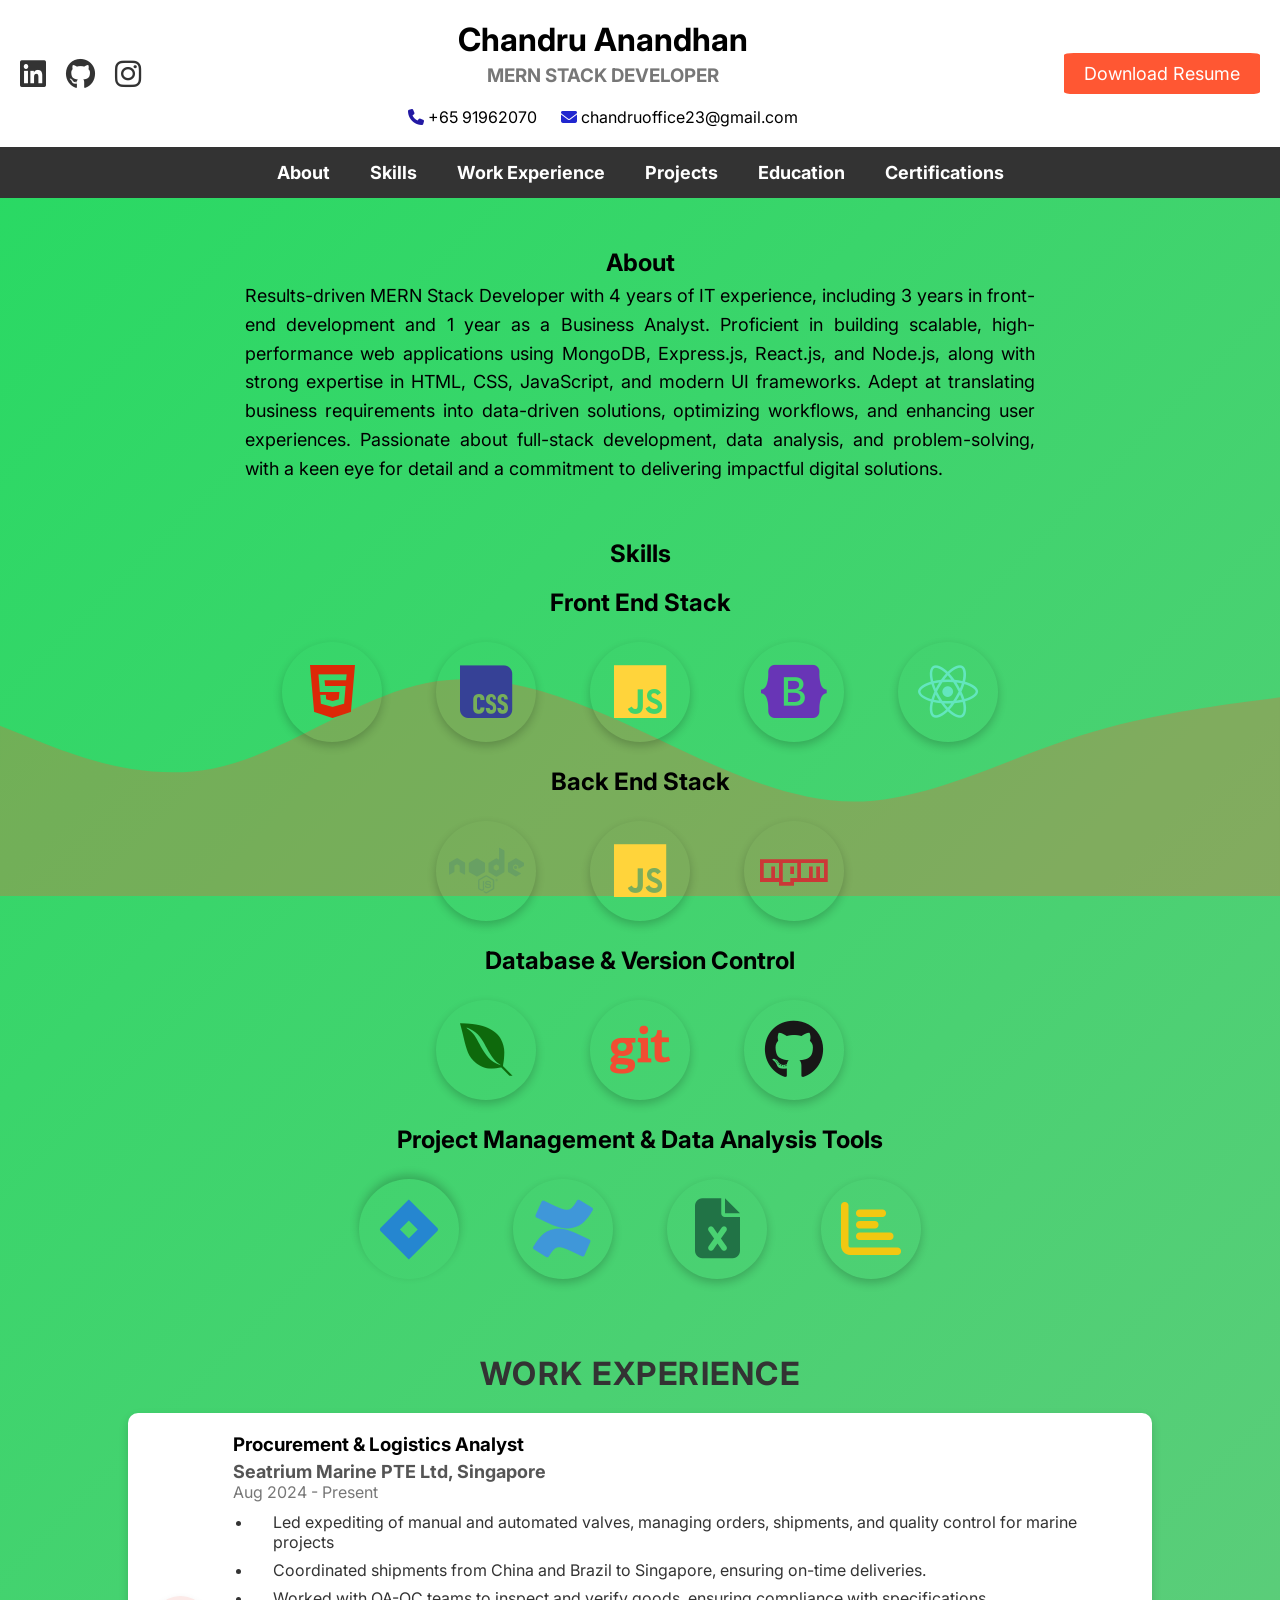
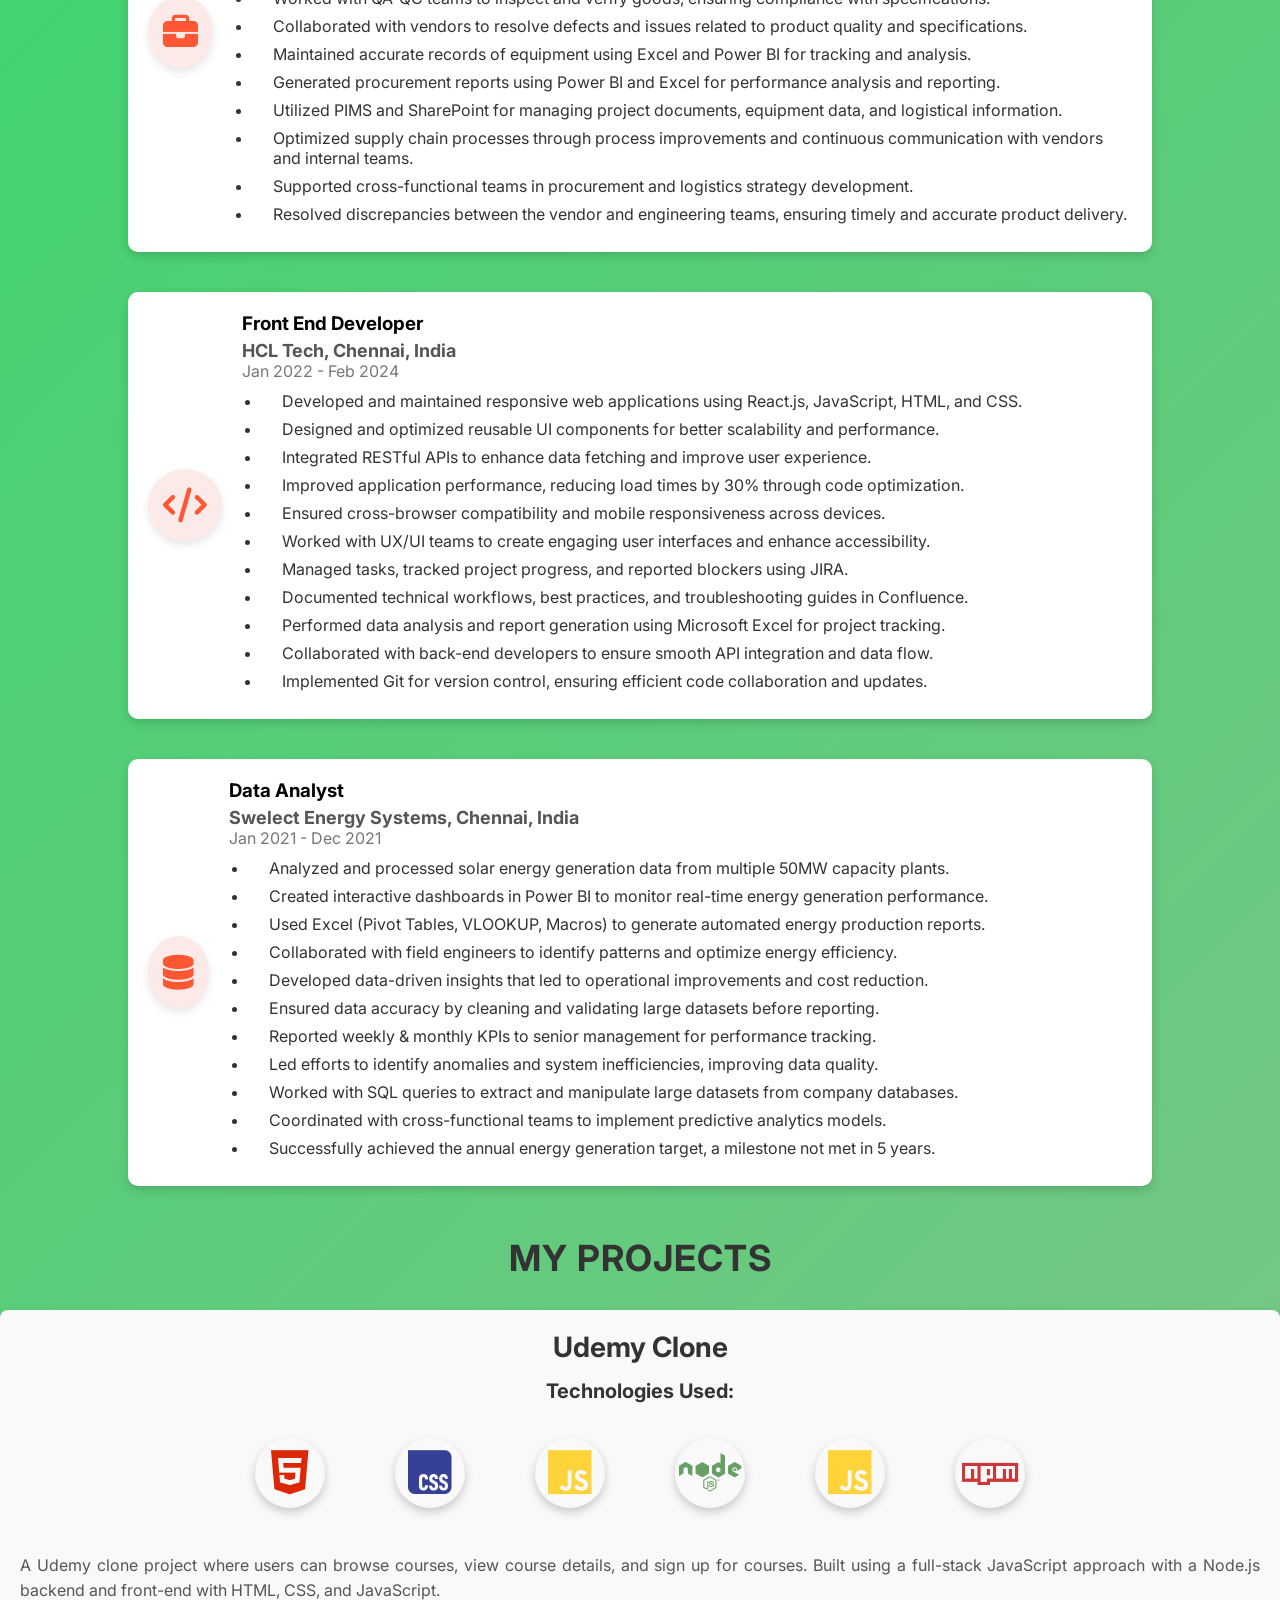
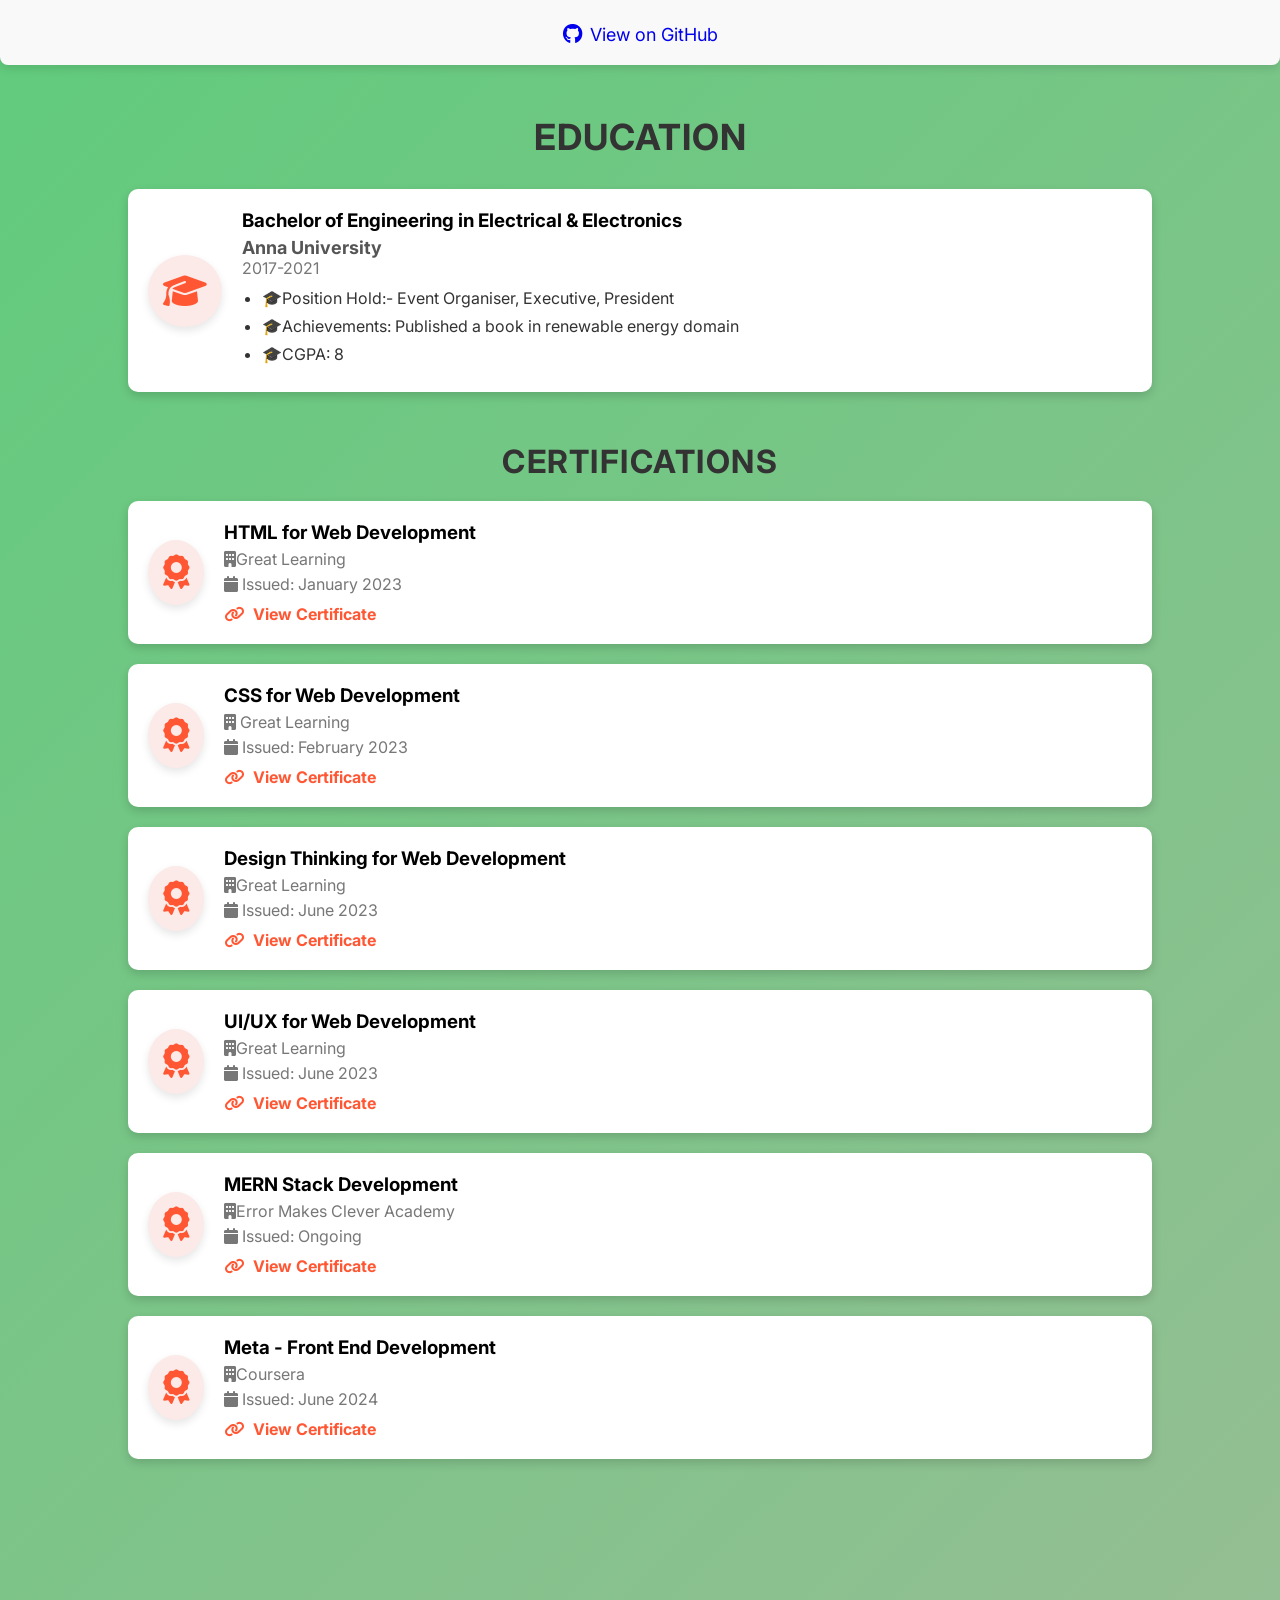
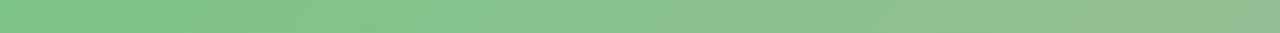
<file: index.html>
<!DOCTYPE html>
<html lang="en">

<head>
    <meta charset="UTF-8">
    <meta name="viewport" content="width=device-width, initial-scale=1.0">
    <title>Chandru's Portfolio</title>
    <link rel="stylesheet" href="style.css">
    <!--Font Awesome CDN link-->
    <link rel="stylesheet" href="https://cdnjs.cloudflare.com/ajax/libs/font-awesome/6.7.2/css/all.min.css"
        integrity="sha512-Evv84Mr4kqVGRNSgIGL/F/aIDqQb7xQ2vcrdIwxfjThSH8CSR7PBEakCr51Ck+w+/U6swU2Im1vVX0SVk9ABhg=="
        crossorigin="anonymous" referrerpolicy="no-referrer" />
    <!--Fonts-->
    <link rel="preconnect" href="https://fonts.googleapis.com">
    <link rel="preconnect" href="https://fonts.gstatic.com" crossorigin>
    <link
        href="https://fonts.googleapis.com/css2?family=Gabarito:wght@400..900&family=Inter:ital,opsz,wght@0,14..32,100..900;1,14..32,100..900&display=swap"
        rel="stylesheet">
</head>

<body>
    <!-- Heading Section -->
    <div class="header" id="header">
        <!-- Left Side: Social Media Links and Contact Info -->
        <div class="left-section">
            <!-- Social Media Links -->
            <div class="social-media-links">
                <a href="https://www.linkedin.com/in/chandruanand/" target="_blank"><i
                        class="fa-brands fa-linkedin"></i></a>
                <a href="https://github.com/Chandru-Anand" target="_blank"><i class="fa-brands fa-github"></i></a>
                <a href="https://www.instagram.com/chandru_anand?igsh=MTlsOHJ5b2VhZGlobA==" target="_blank"><i
                        class="fa-brands fa-instagram"></i></i></a>
            </div>
        </div>

        <!-- Centered Name -->
        <div class="heading">
            <h1>Chandru Anandhan</h1>
            <h3>MERN STACK DEVELOPER</h3><br>
            <!-- Contact Info -->
            <p><i class="fa-solid fa-phone fa-l" style="color: #2319a3;"></i> +65 91962070</p>
            <p>
                <a href="mailto:chandruoffice23@gmail.com" style="text-decoration: none; color: black;">
                    <i class="fa-solid fa-envelope fa-l" style="color: #2026cf;"></i> chandruoffice23@gmail.com
                </a>
            </p>

        </div>

        <!-- Right Side: Download Button -->
        <div class="download-button">
            <button onclick="window.location.href='path-to-your-resume.pdf'">Download Resume</button>
        </div>
    </div>




    <div class="navbar" id="navbar">
        <a href="#about">
            <p>About</p>
        </a>
        <a href="#skills">
            <p>Skills</p>
        </a>
        <a href="#work-experience">
            <p>Work Experience</p>
        </a>
        <a href="#projects">
            <p>Projects</p>
        </a>
        <a href="#education">
            <p>Education</p>
        </a>
        <a href="#certifications">
            <p>Certifications</p>
        </a>
    </div>

    <div class="about" id="about">
        <h2>About</h2>
        <p>Results-driven MERN Stack Developer with 4 years of IT experience, including 3 years in front-end development
            and 1 year as a Business Analyst. Proficient in building scalable, high-performance web applications using
            MongoDB, Express.js, React.js, and Node.js, along with strong expertise in HTML, CSS, JavaScript, and modern
            UI frameworks. Adept at translating business requirements into data-driven solutions, optimizing workflows,
            and enhancing user experiences. Passionate about full-stack development, data analysis, and problem-solving,
            with a keen eye for detail and a commitment to delivering impactful digital solutions.</p>

    </div>
    <div class="skills" id="skills">
        <h2>Skills</h2>
        <br>
        <div class="front">
            <h2>Front End Stack</h2>
            <i class="fa-brands fa-html5 fa-2xl" style="color: #dd2808;"></i>
            <i class="fa-brands fa-css fa-2xl" style="color: #364196;"></i>
            <i class="fa-brands fa-js fa-2xl" style="color: #FFD43B;"></i>
            <i class="fa-brands fa-bootstrap fa-2xl" style="color: #6835b6;"></i>
            <i class="fa-brands fa-react fa-2xl" style="color: #63E6BE;"></i>
        </div>
        <div class="back">
            <h2>Back End Stack</h2>
            <i class="fa-brands fa-node fa-2xl" style="color: #68A063;"></i>
            <i class="fa-brands fa-js fa-2xl" style="color: #FFD43B;"></i>
            <i class="fa-brands fa-npm fa-2xl" style="color: #CB3837;"></i>
        </div>

        <div class="db">
            <h2>Database & Version Control</h2>
            <!--Database Icons -->
            <i class="fa-brands fa-envira fa-2xl" style="color: #0e690c;"></i>

            <!-- Version Control Icons -->
            <i class="fa-brands fa-git fa-2xl" style="color: #F14E32;"></i> <!-- Git -->
            <i class="fa-brands fa-github fa-2xl" style="color: #181717;"></i> <!-- GitHub -->
        </div>
        <!-- Project Management Tools Section -->
        <div class="tools">
            <h2>Project Management & Data Analysis Tools</h2>
            <!-- JIRA Icon -->
            <i class="fa-brands fa-jira fa-flip-both fa-2xl" style="color: #2586d0;"></i> <!-- JIRA -->
            <!-- Confluence Icon -->
            <i class="fa-brands fa-confluence fa-2xl" style="color: #3f97d9;"></i> <!-- Confluence -->
            <i class="fa-solid fa-file-excel fa-2xl" style="color: #217346;"></i> <!-- Excel -->
            <i class="fa-solid fa-chart-bar fa-2xl" style="color: #F2C811;"></i> <!-- Power BI -->
        </div>
    </div>


    <!--Work Experience Section-->
    <div class="work-experience" id="work-experience">
        <h2>Work Experience</h2>

        <div class="timeline">
            <div class="job">
                <div class="icon"><i class="fa-solid fa-briefcase"></i></div>
                <div class="content">
                    <h3>Procurement & Logistics Analyst</h3>
                    <p class="company">Seatrium Marine PTE Ltd, Singapore</p>
                    <p class="duration">Aug 2024 - Present</p>
                    <ul class="responsibilities">
                        <li>Led expediting of manual and automated valves, managing orders, shipments, and quality
                            control for marine projects</li>
                        <li>Coordinated shipments from China and Brazil to Singapore, ensuring on-time deliveries.</li>
                        <li>Worked with QA-QC teams to inspect and verify goods, ensuring compliance with
                            specifications.</li>
                        <li>Collaborated with vendors to resolve defects and issues related to product quality and
                            specifications.</li>
                        <li>Maintained accurate records of equipment using Excel and Power BI for tracking and analysis.
                        </li>
                        <li>Generated procurement reports using Power BI and Excel for performance analysis and
                            reporting.</li>
                        <li>Utilized PIMS and SharePoint for managing project documents, equipment data, and logistical
                            information.</li>
                        <li>Optimized supply chain processes through process improvements and continuous communication
                            with vendors and internal teams.</li>
                        <li>Supported cross-functional teams in procurement and logistics strategy development.</li>
                        <li>Resolved discrepancies between the vendor and engineering teams, ensuring timely and
                            accurate product delivery.</li>
                    </ul>
                </div>
            </div>

            <div class="job">
                <div class="icon"><i class="fa-solid fa-code"></i></div>
                <div class="content">
                    <h3>Front End Developer</h3>
                    <p class="company">HCL Tech, Chennai, India</p>
                    <p class="duration">Jan 2022 - Feb 2024</p>
                    <ul class="responsibilities">
                        <li>Developed and maintained responsive web applications using React.js, JavaScript, HTML,
                            and CSS.</li>
                        <li>Designed and optimized reusable UI components for better scalability and performance.
                        </li>
                        <li>Integrated RESTful APIs to enhance data fetching and improve user experience.</li>
                        <li>Improved application performance, reducing load times by 30% through code optimization.
                        </li>
                        <li>Ensured cross-browser compatibility and mobile responsiveness across devices.</li>
                        <li>Worked with UX/UI teams to create engaging user interfaces and enhance accessibility.
                        </li>
                        <li>Managed tasks, tracked project progress, and reported blockers using JIRA.</li>
                        <li>Documented technical workflows, best practices, and troubleshooting guides in
                            Confluence.</li>
                        <li>Performed data analysis and report generation using Microsoft Excel for project
                            tracking.</li>
                        <li>Collaborated with back-end developers to ensure smooth API integration and data flow.
                        </li>
                        <li>Implemented Git for version control, ensuring efficient code collaboration and updates.
                        </li>
                    </ul>
                </div>
            </div>

            <div class="job">
                <div class="icon"><i class="fa-solid fa-database"></i></div>
                <div class="content">
                    <h3>Data Analyst</h3>
                    <p class="company">Swelect Energy Systems, Chennai, India</p>
                    <p class="duration">Jan 2021 - Dec 2021</p>
                    <ul class="responsibilities">
                        <li>Analyzed and processed solar energy generation data from multiple 50MW capacity plants.</li>
                        <li>Created interactive dashboards in Power BI to monitor real-time energy generation
                            performance.</li>
                        <li>Used Excel (Pivot Tables, VLOOKUP, Macros) to generate automated energy production reports.
                        </li>
                        <li>Collaborated with field engineers to identify patterns and optimize energy efficiency.</li>
                        <li>Developed data-driven insights that led to operational improvements and cost reduction.</li>
                        <li>Ensured data accuracy by cleaning and validating large datasets before reporting.</li>
                        <li>Reported weekly & monthly KPIs to senior management for performance tracking.</li>
                        <li>Led efforts to identify anomalies and system inefficiencies, improving data quality.</li>
                        <li>Worked with SQL queries to extract and manipulate large datasets from company databases.
                        </li>
                        <li>Coordinated with cross-functional teams to implement predictive analytics models.</li>
                        <li>Successfully achieved the annual energy generation target, a milestone not met in 5 years.
                        </li>
                    </ul>
                </div>
            </div>
        </div>
    </div>
    <!-- Projects Section -->
    <section class="projects" id="projects">
        <h2>My Projects</h2>

        <div class="project">
            <div class="project-title">
                <h3>Udemy Clone</h3>
                <div class="technologies">
                    <strong>Technologies Used:</strong>
                    <div class="tech-icons">
                        <i class="fa-brands fa-html5 fa-2xl" style="color: #dd2808;"></i>
                        <i class="fa-brands fa-css fa-2xl" style="color: #364196;"></i>
                        <i class="fa-brands fa-js fa-2xl" style="color: #FFD43B;"></i>
                        <i class="fa-brands fa-node fa-2xl" style="color: #68A063;"></i>
                        <i class="fa-brands fa-js fa-2xl" style="color: #FFD43B;"></i>
                        <i class="fa-brands fa-npm fa-2xl" style="color: #CB3837;"></i>
                    </div>
                </div>
            </div>
            <p class="project-description">
                A Udemy clone project where users can browse courses, view course details, and sign up for courses.
                Built using a full-stack JavaScript approach with a Node.js backend and front-end with HTML, CSS, and
                JavaScript.
            </p>
            <a href="https://chandru-anand.github.io/Udemy-Clone-Project/" class="github-link" target="_blank">
                <i class="fab fa-github"></i> View on GitHub
            </a>
        </div>
          <!-- Add more projects here -->

        <section id="education" class="education-section">
            <h2>Education</h2>
            <div class="timeline">
        
                <!-- Degree 1 -->
                <div class="edu-item">
                    <div class="icon"><i class="fa-solid fa-graduation-cap"></i></div>
                    <div class="content">
                        <h3>Bachelor of Engineering in Electrical & Electronics</h3>
                        <p class="institution">Anna University</p>
                        <p class="duration">2017-2021</p>
                        <ul class="highlights">
                            <li>Position Hold:- Event Organiser, Executive, President </li>
                            <li>Achievements: Published a book in renewable energy domain</li>
                            <li>CGPA: 8</li>
                        </ul>
                    </div>
                </div>
        
            </div>
        </section>
        

      
    </section>
    <section id="certifications" class="certifications">
        <h2>Certifications</h2>
        <div class="timeline">
            <div class="certification">
                <i class="fa-solid fa-award icon"></i>
                <div class="content">
                    <h3>HTML for Web Development</h3>
                    <p class="issuer"><i class="fa-solid fa-building"></i>Great Learning</p>
                    <p class="date"><i class="fa-solid fa-calendar"></i> Issued: January 2023</p>
                    <a href="images/HTML Certificate.jpg" target="_blank" class="certificate-link">
                        <i class="fa-solid fa-link"></i> View Certificate </a>
                </div>
            </div>

            <div class="certification">
                <i class="fa-solid fa-award icon"></i>
                <div class="content">
                    <h3>CSS for Web Development</h3>
                    <p class="issuer"><i class="fa-solid fa-building"></i> Great Learning</p>
                    <p class="date"><i class="fa-solid fa-calendar"></i> Issued: February 2023</p>
                    <a href="images/CSS Certificate.jpg" target="_blank" class="certificate-link">
                        <i class="fa-solid fa-link"></i> View Certificate
                    </a>
                </div>
            </div>
            <div class="certification">
                <i class="fa-solid fa-award icon"></i>
                <div class="content">
                    <h3>Design Thinking for Web Development</h3>
                    <p class="issuer"><i class="fa-solid fa-building"></i>Great Learning</p>
                    <p class="date"><i class="fa-solid fa-calendar"></i> Issued: June 2023</p>
                    <a href="images/Design Thinking.jpg" target="_blank" class="certificate-link">
                        <i class="fa-solid fa-link"></i> View Certificate </a>
                </div>
            </div>
            <div class="certification">
                <i class="fa-solid fa-award icon"></i>
                <div class="content">
                    <h3>UI/UX for Web Development</h3>
                    <p class="issuer"><i class="fa-solid fa-building"></i>Great Learning</p>
                    <p class="date"><i class="fa-solid fa-calendar"></i> Issued: June 2023</p>
                    <a href="images/UI UX.jpg" target="_blank" class="certificate-link">
                        <i class="fa-solid fa-link"></i> View Certificate </a>
                </div>
            </div>
            <div class="certification">
                <i class="fa-solid fa-award icon"></i>
                <div class="content">
                    <h3>MERN Stack Development</h3>
                    <p class="issuer"><i class="fa-solid fa-building"></i>Error Makes Clever Academy</p>
                    <p class="date"><i class="fa-solid fa-calendar"></i> Issued: Ongoing</p>
                    <a href="#" target="_blank" class="certificate-link">
                        <i class="fa-solid fa-link"></i> View Certificate </a>
                </div>
            </div>
            <div class="certification">
                <i class="fa-solid fa-award icon"></i>
                <div class="content">
                    <h3>Meta - Front End Development</h3>
                    <p class="issuer"><i class="fa-solid fa-building"></i>Coursera</p>
                    <p class="date"><i class="fa-solid fa-calendar"></i> Issued: June 2024</p>
                    <a href="images/Meta Certificate.png" target="_blank" class="certificate-link">
                        <i class="fa-solid fa-link"></i> View Certificate </a>
                </div>
            </div>
        </div>
    </section>
    <canvas id="particleCanvas"></canvas>

    <div class="wave-container">
        <svg viewBox="0 0 1440 320">
            <path fill="#ff5733" fill-opacity="0.3"
                d="M0,128L40,144C80,160,160,192,240,176C320,160,400,96,480,80C560,64,640,96,720,133.3C800,171,880,213,960,213.3C1040,213,1120,171,1200,144C1280,117,1360,107,1400,101.3L1440,96L1440,320L0,320Z">
            </path>
        </svg>
    </div>
    <div class="particles">
        <span></span><span></span><span></span><span></span><span></span>
        <span></span><span></span><span></span><span></span><span></span>
    </div>
</body>

</html>
</file>
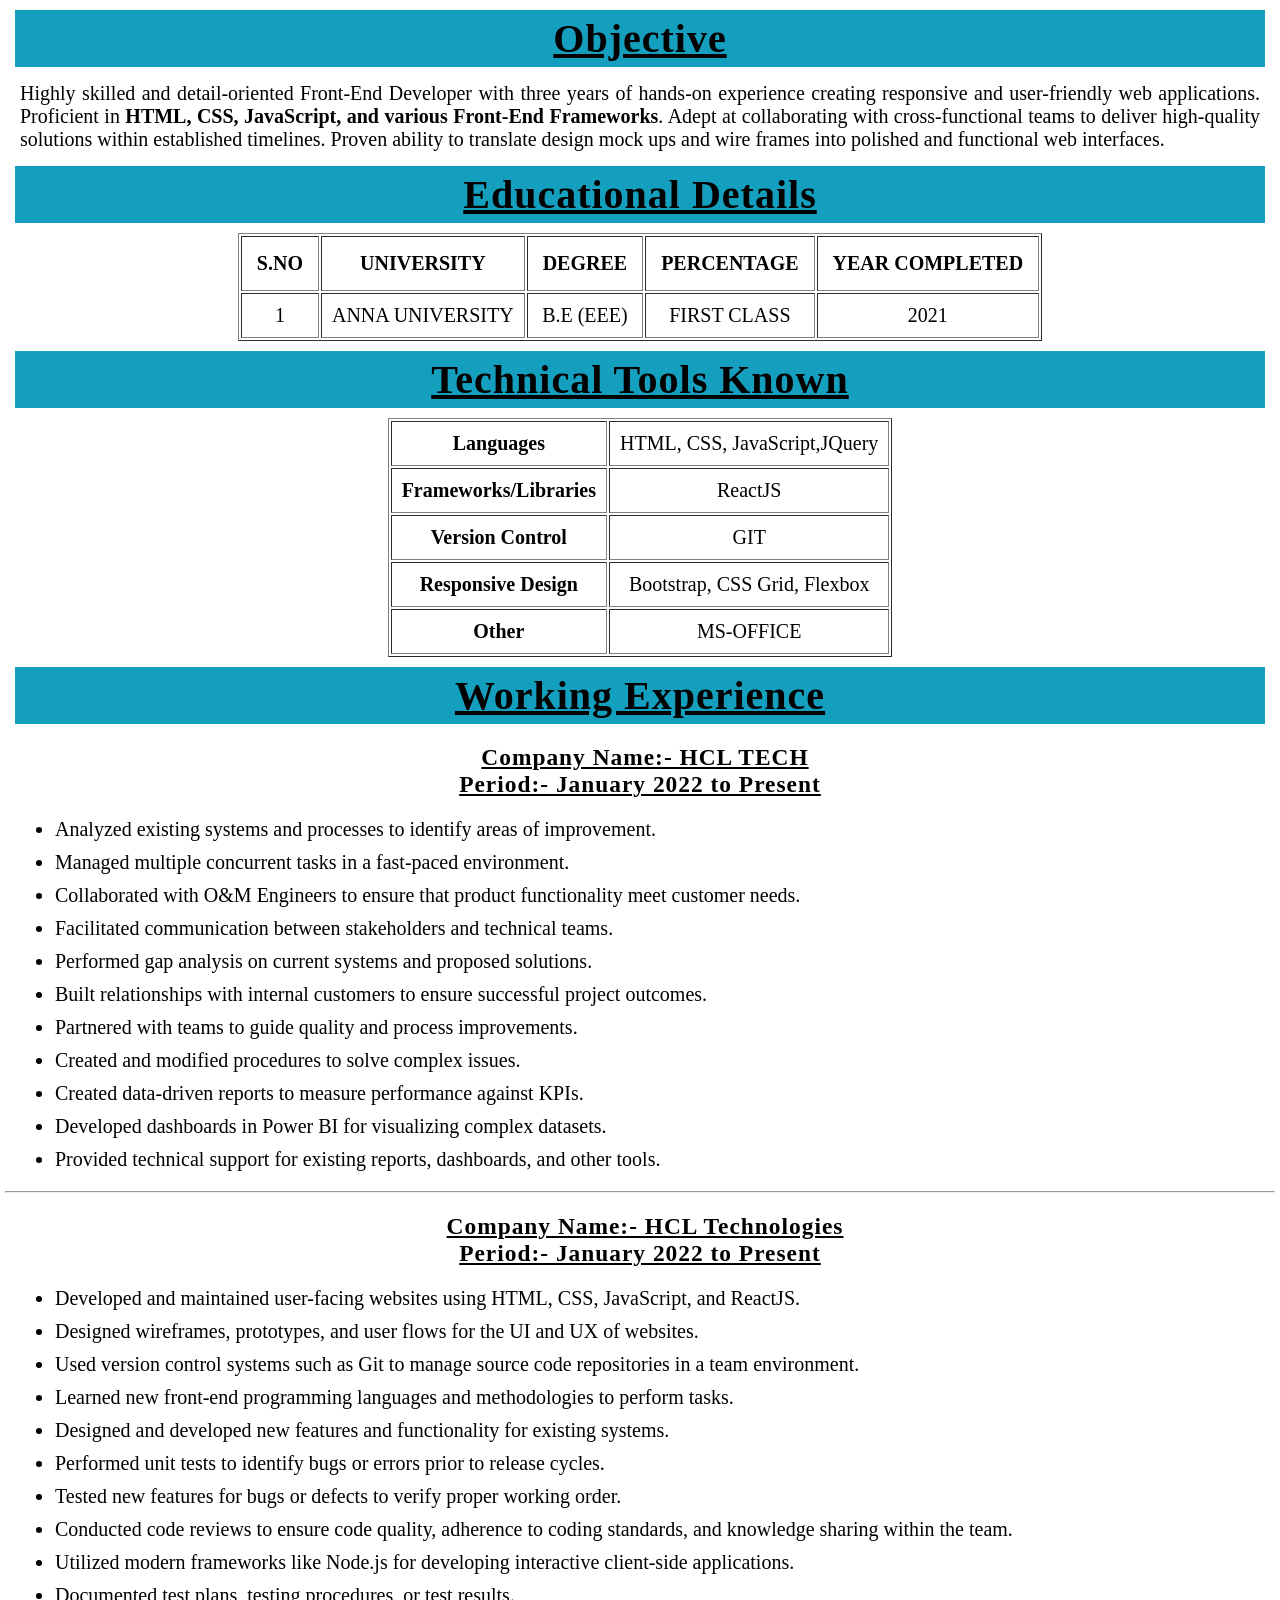
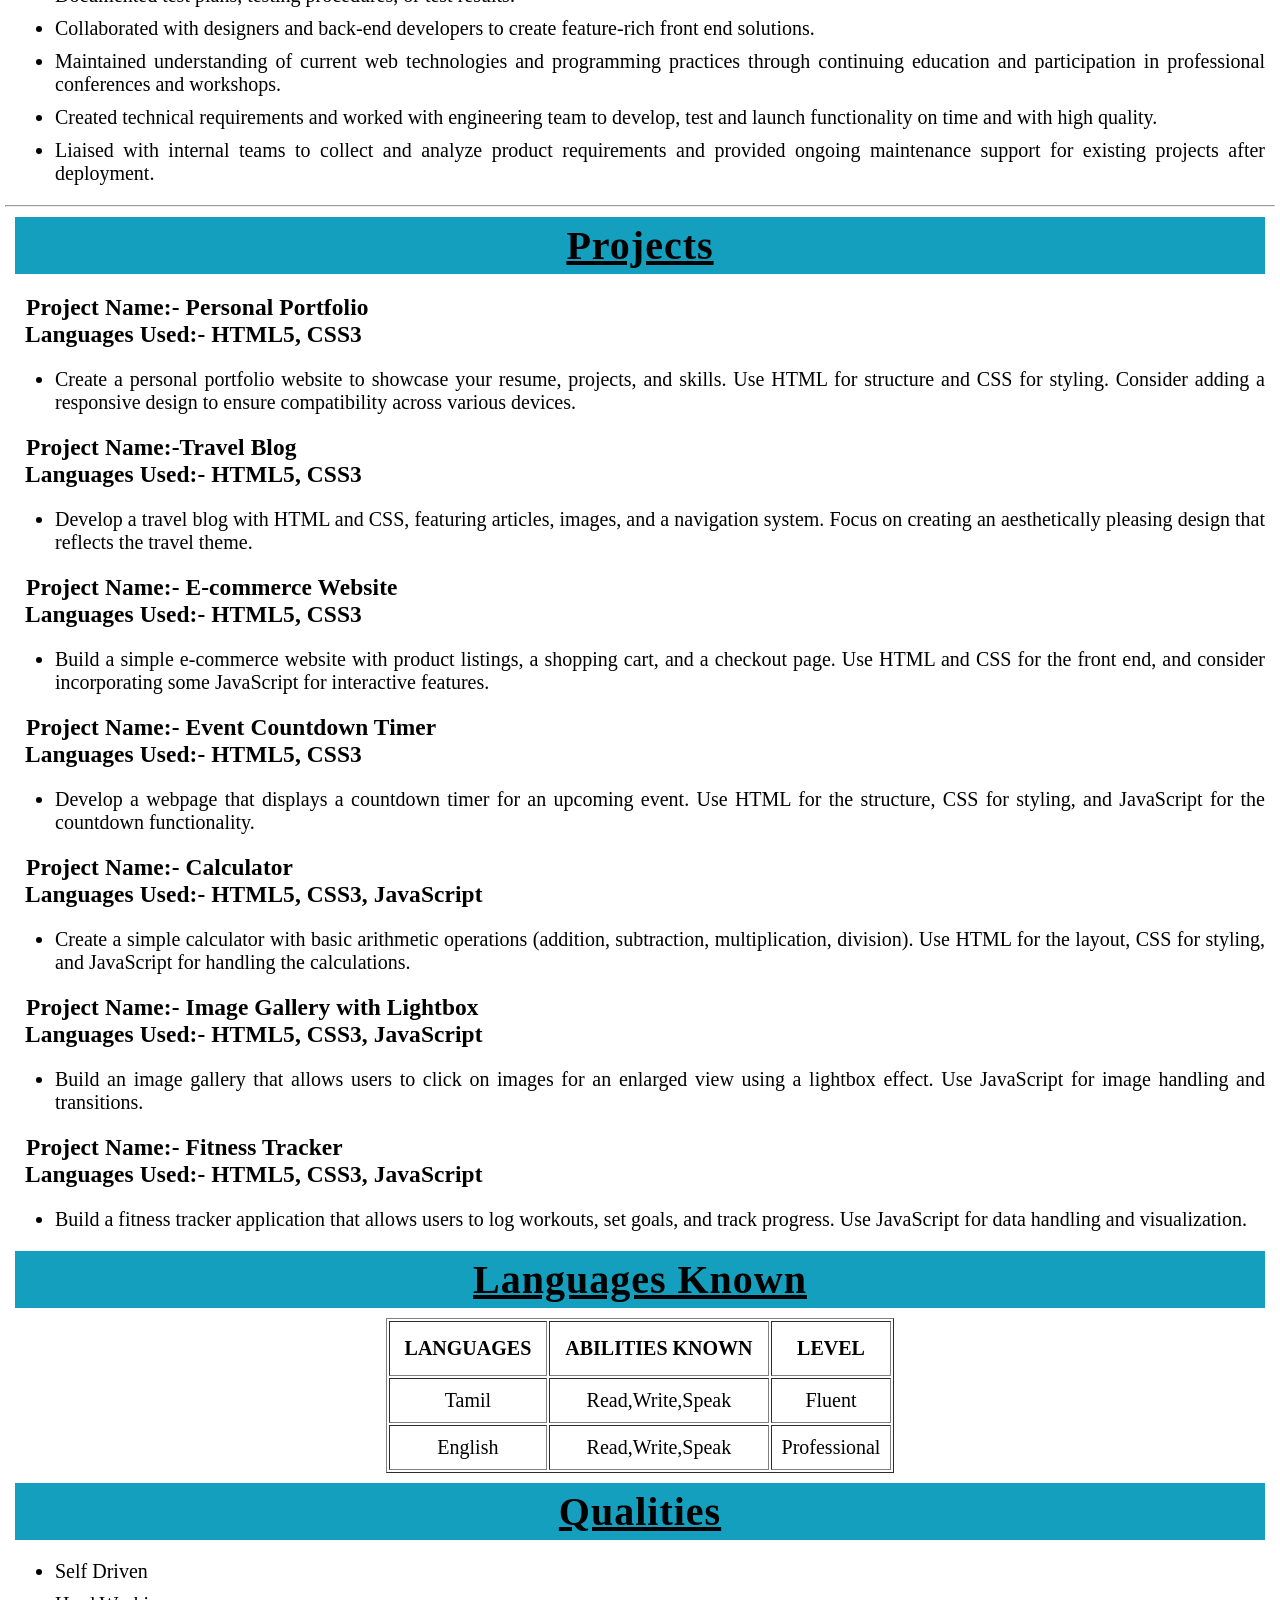
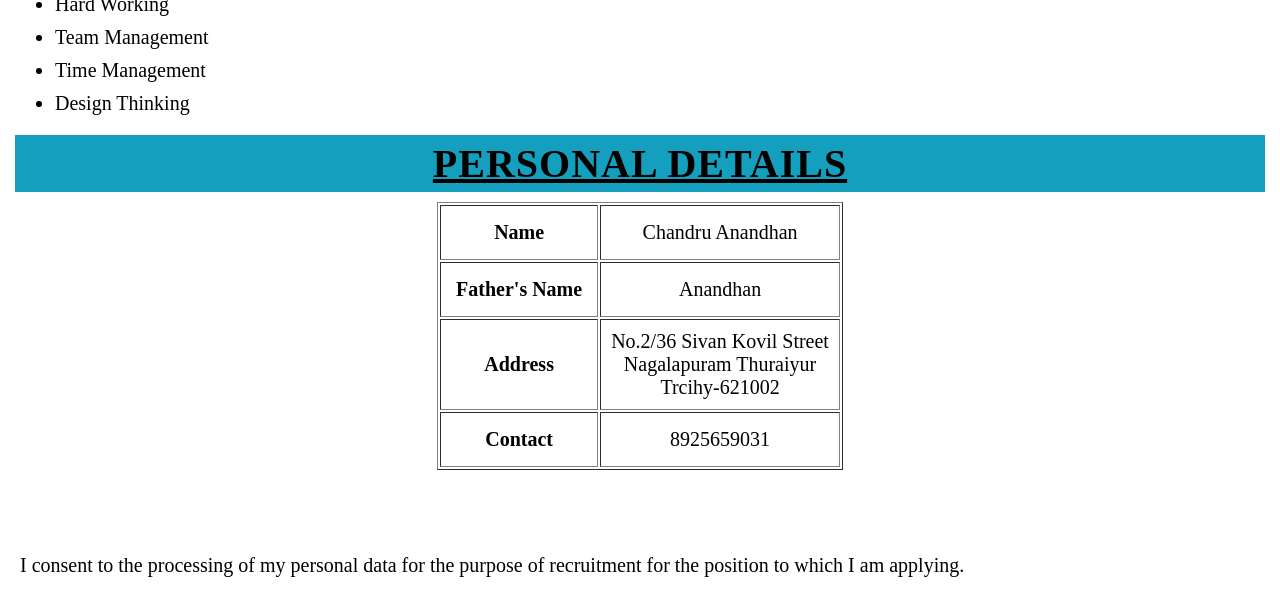
<file: resume.html>
<html>

<head>
  <title>
    Chandru's Portfolio</title>
  <link rel="icon" type="image" size="40" href="bg image.png">
  <style>
  h1{
    background-color: rgb(21, 159, 190);
    text-align: center;
    letter-spacing: 1px;
    margin: 10px;
    padding: 5px;
    text-decoration: underline;
    color: black;
  }
  p{
    text-align:justify;
    margin:15px;
  }
  
  body{
    font-size: 20px;
    margin: 5px;
    text-align: justify;
  }
  
  table{
    margin-left: auto;
    margin-right: auto;
    font-size: 20px;
  }
  
  th{
    text-align: center;
    padding: 15px;
  }
  
  td{
    margin:10px;
    padding:10px;
  text-align: center;
  }
  #work{
    text-align: center;
    letter-spacing: 1px;
    text-indent: 10px;
    text-decoration: underline;
    margin: 20px;
  }

    #project {
    letter-spacing:0.1px;
    text-indent: 1px;
  
    margin: 20px;
  }
  
  ul{
    list-style-type: disc;
  }
  li{
    margin:10px;
  }
</style>
</head>

<body>
  <h1>Objective</h1>
  
  <p>Highly skilled and detail-oriented Front-End Developer with three years of hands-on experience creating responsive and user-friendly web applications. Proficient in <b>HTML, CSS, JavaScript, and various Front-End Frameworks</b>. Adept at collaborating with cross-functional teams to deliver high-quality solutions within established timelines. Proven ability to translate design mock ups and wire frames into polished and functional web interfaces.</p>

  <h1>Educational Details</h1>

  <table border="1">
    <tr>
      <th>S.NO</th>
      <th>UNIVERSITY</th>
      <th>DEGREE</th>
      <th>PERCENTAGE</th>
      <th>YEAR COMPLETED</th>
    </tr>
    <tr>
      <td>1</td>
      <td>ANNA UNIVERSITY</td>
      <td>B.E (EEE)</td>
      <td>FIRST CLASS</td>
      <td>2021</td>
    </tr>

  </table>

  <h1>Technical Tools Known</h1>

  <table border=1>
    <tr>
      <td><b>Languages</b></td>
      <td>HTML, CSS, JavaScript,JQuery</td>
      
    </tr>
    <tr>
      <td><b>Frameworks/Libraries</b></td>
      <td>ReactJS</td>
      
    </tr>
    <tr>
      <td><b>Version Control</b></td>
      <td>GIT</td>
    </tr>

    <tr>
      <td><b>Responsive Design</b></td>
      <td>Bootstrap, CSS Grid, Flexbox</td>
    </tr>
    <tr>
      <td><b>Other</b></td>
      <td>MS-OFFICE</td>
    </tr>
  </table>

  <h1>Working Experience</h1>

  <h3 id="work">Company Name:- HCL TECH <br>Period:- January 2022 to Present</h3>
  <ul>
    <li>Analyzed existing systems and processes to identify areas of improvement.</li>
    <li> Managed multiple concurrent tasks in a fast-paced environment.</li>
    <li>Collaborated with O&M Engineers to ensure that product functionality meet customer needs.</li>
    <li>Facilitated communication between stakeholders and technical teams.</li>
    <li>Performed gap analysis on current systems and proposed solutions.</li>
    <li>Built relationships with internal customers to ensure successful project outcomes.</li>
    <li>Partnered with teams to guide quality and process improvements.</li>
    <li>Created and modified procedures to solve complex issues.</li>
    <li>Created data-driven reports to measure performance against KPIs.</li>
    <li>Developed dashboards in Power BI for visualizing complex datasets.</li>
    <li>Provided technical support for existing reports, dashboards, and other tools.</li>
    </ul>
  <hr>

  <h3 id="work">Company Name:- HCL Technologies<br>Period:- January 2022 to Present</h3>
  <ul>
    <li>Developed and maintained user-facing websites using HTML, CSS, JavaScript, and ReactJS.</li>
    <li>Designed wireframes, prototypes, and user flows for the UI and UX of websites.</li>
    <li>Used version control systems such as Git to manage source code repositories in a team environment.</li>
    <li>Learned new front-end programming languages and methodologies to perform tasks.</li>
    <li>Designed and developed new features and functionality for existing systems.</li>
    <li>Performed unit tests to identify bugs or errors prior to release cycles.</li>
    <li>Tested new features for bugs or defects to verify proper working order.</li>
    <li>Conducted code reviews to ensure code quality, adherence to coding standards, and knowledge sharing within the team.</li>
    <li>Utilized modern frameworks like Node.js for developing interactive client-side applications.</li>
    <li>Documented test plans, testing procedures, or test results.</li>
    <li>Collaborated with designers and back-end developers to create feature-rich front end solutions.</li>
    <li>Maintained understanding of current web technologies and programming practices through continuing education and participation in professional conferences and workshops.</li>
    <li>Created technical requirements and worked with engineering team to develop, test and launch functionality on time and with high quality.</li>
    <li>Liaised with internal teams to collect and analyze product requirements and provided ongoing maintenance support for existing projects after deployment.</li>
  </ul>

  <hr>

  <h1>Projects</h1>

  <h3 id="project">Project Name:- Personal Portfolio<br>Languages Used:- HTML5, CSS3</h3>
  <ul>
  <li>Create a personal portfolio website to showcase your resume, projects, and skills. Use HTML for structure and CSS for styling. Consider adding a responsive design to ensure compatibility across various devices.</li>
  </ul>

  <h3 id="project">Project Name:-Travel Blog<br>Languages Used:- HTML5, CSS3</h3>
  <ul>
  <li>Develop a travel blog with HTML and CSS, featuring articles, images, and a navigation system. Focus on creating an aesthetically pleasing design that reflects the travel theme.</li>
  </ul>

  <h3 id="project">Project Name:- E-commerce Website<br>Languages Used:- HTML5, CSS3</h3>
  <ul>
  <li>Build a simple e-commerce website with product listings, a shopping cart, and a checkout page. Use HTML and CSS for the front end, and consider incorporating some JavaScript for interactive features.</li>
  </ul>

  <h3 id="project">Project Name:- Event Countdown Timer <br>Languages Used:- HTML5, CSS3</h3>
  <ul>
  <li>Develop a webpage that displays a countdown timer for an upcoming event. Use HTML for the structure, CSS for styling, and JavaScript for the countdown functionality.</li>
  </ul>

  <h3 id="project">Project Name:- Calculator <br>Languages Used:- HTML5, CSS3, JavaScript</h3>
  <ul>
  <li>Create a simple calculator with basic arithmetic operations (addition, subtraction, multiplication, division). Use HTML for the layout, CSS for styling, and JavaScript for handling the calculations.</li>
  </ul>
  <h3 id="project">Project Name:- Image Gallery with Lightbox <br>Languages Used:- HTML5, CSS3, JavaScript</h3>
  <ul>
  <li>Build an image gallery that allows users to click on images for an enlarged view using a lightbox effect. Use JavaScript for image handling and transitions.</li>
  </ul>
  <h3 id="project">Project Name:- Fitness Tracker <br>Languages Used:- HTML5, CSS3, JavaScript</h3>
  <ul>
  <li>Build a fitness tracker application that allows users to log workouts, set goals, and track progress. Use JavaScript for data handling and visualization.</li>
  </ul>

  <h1>Languages Known</h1>
  <table border=1>
    <tr>
      <th>LANGUAGES</th>
      <th>ABILITIES KNOWN</th>
      <th>LEVEL</th>
    </tr>
    <tr>
      <td>Tamil</td>
      <td>Read,Write,Speak</td>
      <td>Fluent</td>
    </tr>
    <tr>
      <td>English</td>
      <td>Read,Write,Speak</td>
      <td>Professional</td>
    </tr>
  </table>

  <h1>Qualities</h1>

  <ul>
    <li>Self Driven</li>
    <li>Hard Working</li>
    <li>Team Management</li>
    <li>Time Management</li>
    <li>Design Thinking</li>
  </ul>
  <h1>PERSONAL DETAILS</h1>
  <table border=1>
    <tr>
      <th>Name</th>
      <td>Chandru Anandhan</td>
    </tr>
    <tr>
      <th>Father's Name</th>
      <td>Anandhan</td>
    </tr>
    <tr>
      <th>Address</th>
      <td>No.2/36 Sivan Kovil Street<br>Nagalapuram Thuraiyur<br> Trcihy-621002 </td>
    </tr>
    <tr>
      <th>Contact</th>
      <td>8925659031</td>
    </tr>
  </table>
  <br>
  <br>
  <br>

  <footer>
    <p>I consent to the processing of my personal data for the purpose of recruitment for the position to which I am applying.</p>
  </footer>

</html>
</file>
<file: style.css>
/* Basic Styling */
* {
    margin: 0;
    padding: 0;
    font-family: "Inter", sans-serif;
    scroll-behavior: smooth;
    scroll-padding-top: 100px;
}


.header {
    display: flex;
    justify-content: space-between;
    align-items: center;
    padding: 20px;
    position: sticky;
    top: 0;
    z-index: 1000;
    background-color: #fff;
}

/* Left side social media links */
.social-media-links {
    display: flex;
    gap: 20px;
}

.social-media-links a {
    font-size: 30px;
    color: #333;
    transition: color 0.3s ease;
}

.social-media-links a:hover {
    color: #ff5733;
}

/* Centered name and title */
.heading {
    text-align: center;
    flex: 1;
    /* Ensure it takes up remaining space between left and right */
}

.heading h1 {
    margin-bottom: 5px;
}

.heading h3 {
    color: #777;
}

.heading h1:hover {
    color: #ff5733;
    margin-bottom: 5px;
}

.heading h3:hover {
    color: #ff5733;
}

.heading p {
    display: inline;
    padding: 10px;
    margin-top: 10px;
}


/* Right side download button */
.download-button {
    display: flex;
    justify-content: flex-end;
}

.download-button button {
    background-color: #ff5733;
    color: white;
    border: none;
    border-radius: 5%;
    padding: 10px 20px;
    font-size: 18px;
    cursor: pointer;
    transition: background-color 0.3s ease;
}

.download-button button:hover {
    background-color: #e14b2d;
}


/* Navbar Styling */
.navbar {
    margin-top: 0px;
    display: flex;
    justify-content: center;
    gap: 40px;
    background-color: #333;
    padding: 15px 0;
    top: 60px;
}

.navbar a {
    text-decoration: none;
    color: white;
    font-weight: bold;
    font-size: 18px;
    transition: color 0.3s ease-in-out;
}

.navbar a:hover {
    color: #ff5733;
}

/* About Section Styling */
.about {
    margin-top: 50px;
    text-align: center;
    max-width: 800px;
    /* Adjust to a specific value */
    margin: 50px auto;
}

.about p {
    text-align: justify;
    padding: 5px;
    line-height: 1.6;
    font-size: 18px;
}

/* Skills Section Styling */
.skills {
    margin-top: 50px;
    text-align: center;
    align-items: center;
}

.front i,
.back i,
.db i,
.tools i {
    display: inline-flex;
    align-items: center;
    justify-content: center;
    width: 100px;
    height: 100px;
    border-radius: 50%;
    background-color: transparent;
    box-shadow: 0px 4px 10px rgba(0, 0, 0, 0.2);
    font-size: 60px;
    transition: transform 0.3s ease, color 0.3s ease, box-shadow 0.3s ease, background-color 0.3s ease;
    margin: 25px;
}

.front i:hover,
.back i:hover,
.db i:hover,
.tools i:hover {
    transform: scale(1.3);
    color: #ff5733;
    background-color: rgba(255, 87, 51, 0.3);
    box-shadow: 0px 8px 20px rgba(0, 0, 0, 0.4);
}

/* Work Experience Section Styling */
.work-experience {
    margin-top: 50px;
    text-align: center;
    position: relative;
}

.work-experience h2 {
    font-size: 32px;
    margin-bottom: 20px;
    color: #333;
    text-transform: uppercase;
    letter-spacing: 1.5px;
}


/* Education Section Styling */
.education-section {
    margin-top: 50px;
    text-align: center;
}

.education-section h2 {
    font-size: 32px;
    color: #333;
    text-transform: uppercase;
    margin-bottom: 20px;
}

/* Timeline Layout */
.edu-item {
    display: flex;
    align-items: center;
    position: relative;
    margin-bottom: 40px;
    background: #ffffff;
    border-radius: 10px;
    padding: 20px;
    box-shadow: 0 4px 10px rgba(0, 0, 0, 0.15);
    transition: transform 0.3s ease, box-shadow 0.3s ease;
}

.edu-item:hover {
    transform: scale(1.02);
    box-shadow: 0 6px 15px rgba(0, 0, 0, 0.2);
}

/* Icon Styling */
.icon {
    font-size: 35px;
    margin-right: 20px;
    color: #ff5733;
    background: #fceae8;
    padding: 15px;
    border-radius: 50%;
    box-shadow: 0 4px 8px rgba(0, 0, 0, 0.1);
    transition: background 0.3s ease, transform 0.3s ease;
}

.icon:hover {
    background: #ff5733;
    color: white;
    transform: scale(1.1);
}

/* Content Styling */
.content {
    text-align: left;
    flex: 1;
}

.institution {
    font-size: 18px;
    font-weight: bold;
    color: #555;
    margin-top: 5px;
}

.duration {
    font-size: 16px;
    color: #777;
}

.highlights {
    margin-top: 10px;
    padding-left: 20px;
}

.highlights li {
    margin-bottom: 8px;
    font-size: 16px;
    color: #333;
    position: relative;
    padding-left: 20px;
}

.highlights li::before {
    content: "🎓";
    position: absolute;
    left: 0;
}

/* Timeline Layout */
.timeline {
    position: relative;
    width: 80%;
    margin: auto;
}

.job {
    display: flex;
    align-items: center;
    position: relative;
    margin-bottom: 40px;
    background: #ffffff;
    border-radius: 10px;
    padding: 20px;
    box-shadow: 0 4px 10px rgba(0, 0, 0, 0.15);
    transition: transform 0.3s ease, box-shadow 0.3s ease;
}

.job:hover {
    transform: scale(1.02);
    box-shadow: 0 6px 15px rgba(0, 0, 0, 0.2);
}

.icon {
    font-size: 35px;
    margin-right: 20px;
    color: #ff5733;
    background: #fceae8;
    padding: 15px;
    border-radius: 50%;
    box-shadow: 0 4px 8px rgba(0, 0, 0, 0.1);
    transition: background 0.3s ease, transform 0.3s ease;
}

.icon:hover {
    background: #ff5733;
    color: white;
    transform: scale(1.1);
}

.content {
    text-align: left;
    flex: 1;
}

.company {
    font-size: 18px;
    font-weight: bold;
    color: #555;
    margin-top: 5px;
}

.duration {
    font-size: 16px;
    color: #777;
}

.responsibilities {
    margin-top: 10px;
    padding-left: 20px;
}

.responsibilities li {
    margin-bottom: 8px;
    font-size: 16px;
    color: #333;
    position: relative;
    padding-left: 20px;
}

.responsibilities li::before {
    color: #ff5733;
    position: absolute;
    left: 0;
    font-weight: bold;
}

/* Projects Section Styling */
.projects {
    margin-top: 50px;
    text-align: center;
}

.projects h2 {
    font-size: 36px;
    margin-bottom: 30px;
    color: #333;
    text-transform: uppercase;
    letter-spacing: 1px;
}

/* Individual Project Styling */
.project {
    margin-bottom: 50px;
    background-color: #f9f9f9;
    padding: 20px;
    border-radius: 8px;
    box-shadow: 0 4px 8px rgba(0, 0, 0, 0.1);
    transition: transform 0.3s ease, box-shadow 0.3s ease;
}

.project:hover {
    transform: scale(1.02);
    box-shadow: 0 6px 15px rgba(0, 0, 0, 0.2);
}

.project-title h3 {
    font-size: 28px;
    color: #333;
    margin-bottom: 15px;
}

/* Technologies Used Section */
.technologies {
    font-size: 18px;
    color: white;
    margin-top: 10px;
    text-align: center;
}

.technologies strong {
    font-size: 20px;
    font-weight: bold;
    color: #333;
    margin-bottom: 10px;
    display: block;
}

/* Technology Icons */
.tech-icons {
    display: flex;
    justify-content: center;
    gap: 20px;
    margin-top: 10px;
}

.tech-icons i {
    display: inline-flex;
    align-items: center;
    justify-content: center;
    width: 70px;
    height: 70px;
    border-radius: 50%;
    background-color: transparent;
    box-shadow: 0px 4px 10px rgba(0, 0, 0, 0.2);
    font-size: 50px;
    transition: transform 0.3s ease, color 0.3s ease, box-shadow 0.3s ease, background-color 0.3s ease;
    margin: 25px;
}

.tech-icons i:hover {
    transform: scale(1.2);
    background-color: #ff5733;
    color: white;
    box-shadow: 0px 8px 20px rgba(0, 0, 0, 0.2);
}

/* Project Description */
.project-description {
    margin-top: 20px;
    font-size: 16px;
    color: #555;
    line-height: 1.6;
    text-align: justify;
}

/* GitHub Link */
.github-link {
    display: inline-flex;
    align-items: center;
    margin-top: 20px;
    font-size: 18px;
    text-decoration: none;
}

.github-link i {
    font-size: 20px;
    margin-right: 8px;
}

.github-link:hover {
    color: #ff5733;
}

.github-link:hover i {
    color: #ff5733;
}

.certifications {
    margin-top: 50px;
    text-align: center;
}

.certifications h2 {
    font-size: 32px;
    color: #333;
    text-transform: uppercase;
    letter-spacing: 1.5px;
    margin-bottom: 20px;
}

/* Timeline Layout */
.certification {
    display: flex;
    align-items: center;
    background: #ffffff;
    border-radius: 10px;
    padding: 20px;
    box-shadow: 0 4px 10px rgba(0, 0, 0, 0.15);
    transition: transform 0.3s ease, box-shadow 0.3s ease;
    margin-bottom: 20px;
}

.certification:hover {
    transform: scale(1.02);
    box-shadow: 0 6px 15px rgba(0, 0, 0, 0.2);
}

.icon {
    font-size: 35px;
    margin-right: 20px;
    color: #ff5733;
    background: #fceae8;
    padding: 15px;
    border-radius: 50%;
    box-shadow: 0 4px 8px rgba(0, 0, 0, 0.1);
    transition: background 0.3s ease, transform 0.3s ease;
}

.icon:hover {
    background: #ff5733;
    color: white;
    transform: scale(1.1);
}

.content {
    text-align: left;
    flex: 1;
}

.issuer,
.date {
    font-size: 16px;
    color: #777;
    margin-top: 5px;
}

.certificate-link {
    display: inline-block;
    margin-top: 10px;
    text-decoration: none;
    color: #ff5733;
    font-weight: bold;
    transition: color 0.3s ease-in-out;
}

.certificate-link i {
    margin-right: 5px;
}

.certificate-link:hover {
    color: #d43f00;
}

/* =============== MOBILE SCREEN (MAX 768px) =============== */
@media screen and (max-width: 768px) {

    /* Adjust header */
    .header {
        flex-direction: column;
        text-align: center;
        padding: 10px;
    }

    .heading {
        font-size: 24px;
        /* Reduce heading size */
    }

    .contact {
        flex-direction: column;
        gap: 8px;
        font-size: 16px;
    }

    /* Navbar */
    .navbar {
        flex-direction: column;
        gap: 15px;
        padding: 10px;
    }

    /* Adjust sections */
    .about,
    .skills,
    .projects,
    .work-experience,
    .certifications {
        width: 90%;
        margin: 30px auto;
        text-align: center;
    }

    /* Timeline Layout for Mobile */
    .timeline,
    .certification,
    .job {
        flex-direction: column;
        text-align: center;
    }

    .icon {
        margin-bottom: 10px;
    }

    .content {
        text-align: center;
    }

    /* Adjust Projects Section */
    .project {
        flex-direction: column;
        text-align: center;
    }

    .project .icons {
        justify-content: center;
    }

    /* Download Button */
    .download-btn {
        display: block;
        margin: 10px auto;
    }
}

/* =============== TABLET SCREEN (MAX 1024px) =============== */
@media screen and (max-width: 1024px) {

    /* Reduce navbar gap */
    .navbar {
        gap: 25px;
    }

    /* Adjust work experience layout */
    .job {
        flex-direction: column;
        text-align: center;
    }

    .content {
        text-align: center;
    }

    /* Adjust certification layout */
    .certification {
        flex-direction: column;
    }

    .certificate-link {
        display: block;
        text-align: center;
    }
}

/* =============== LARGE SCREEN (MIN 1200px) =============== */
@media screen and (min-width: 1200px) {

    /* Widen content for big screens */
    .about,
    .skills,
    .projects,
    .work-experience,
    .certifications {
        width: 100%;
    }
}

/* Animated Gradient Background */
body {
    background: linear-gradient(-45deg, #6dcf5c, #d8a256, #bab5a4, #26da62);
    background-size: 400% 400%;
    animation: gradientMove 10s ease infinite;
}

@keyframes gradientMove {
    0% {
        background-position: 0% 50%;
    }

    50% {
        background-position: 100% 50%;
    }

    100% {
        background-position: 0% 50%;
    }
}

.wave-container {
    position: fixed;
    bottom: 0;
    left: 0;
    width: 100%;
    z-index: -1;
}

.wave-container svg {
    width: 100%;
    animation: waveMove 5s infinite linear alternate;
}

@keyframes waveMove {
    0% {
        transform: translateX(0px);
    }

    100% {
        transform: translateX(-20px);
    }
}

/* Floating Particles */
.particles {
    position: fixed;
    top: 0;
    left: 0;
    width: 100%;
    height: 100vh;
    overflow: hidden;
    z-index: -1;
}

.particles span {
    position: absolute;
    width: 6px;
    height: 6px;
    background: rgba(255, 255, 255, 0.6);
    border-radius: 50%;
    animation: moveParticles 8s infinite linear;
}

@keyframes moveParticles {
    0% {
        transform: translateY(0);
        opacity: 0;
    }

    50% {
        opacity: 1;
    }

    100% {
        transform: translateY(-100vh);
        opacity: 0;
    }
}

/* Randomize Positions */
.particles span:nth-child(1) {
    left: 10%;
    animation-delay: 1s;
}

.particles span:nth-child(2) {
    left: 30%;
    animation-delay: 2s;
}

.particles span:nth-child(3) {
    left: 50%;
    animation-delay: 3s;
}

.particles span:nth-child(4) {
    left: 70%;
    animation-delay: 1.5s;
}

.particles span:nth-child(5) {
    left: 90%;
    animation-delay: 2.5s;
}

/* Glowing Border */
.glow-box {
    width: 300px;
    height: 150px;
    margin: auto;
    text-align: center;
    line-height: 150px;
    font-size: 20px;
    font-weight: bold;
    color: white;
    border: 3px solid transparent;
    border-radius: 10px;
    position: relative;
    background: linear-gradient(90deg, #ff5733, #ffcc29);
    background-clip: padding-box;
    overflow: hidden;
    animation: glowing 2s infinite alternate;
}

@keyframes glowing {
    0% {
        box-shadow: 0 0 5px #ff5733;
    }

    100% {
        box-shadow: 0 0 20px #ffcc29;
    }
}

html {
    scroll-behavior: smooth;
}

.fade-in {
    opacity: 0;
    transform: translateY(20px);
    transition: opacity 0.8s ease-out, transform 0.8s ease-out;
}

.fade-in.visible {
    opacity: 1;
    transform: translateY(0);
}
</file>
